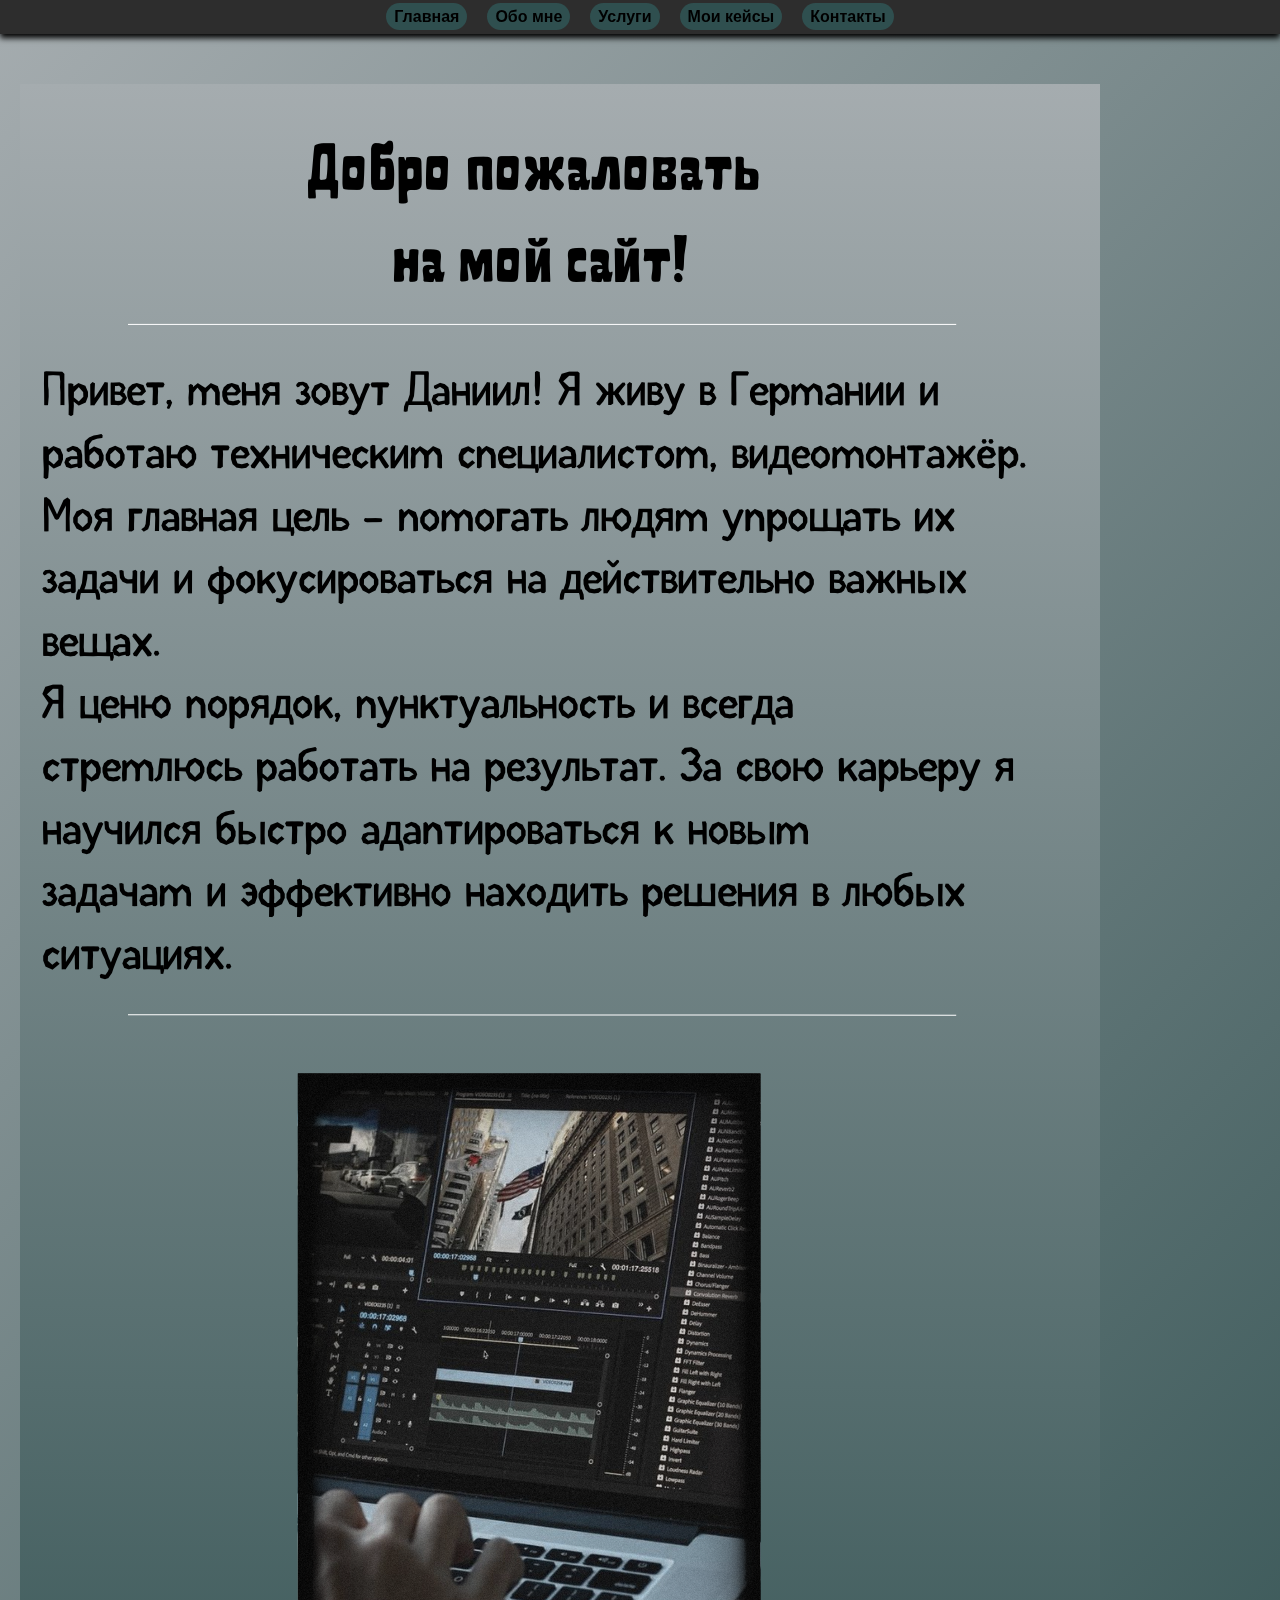
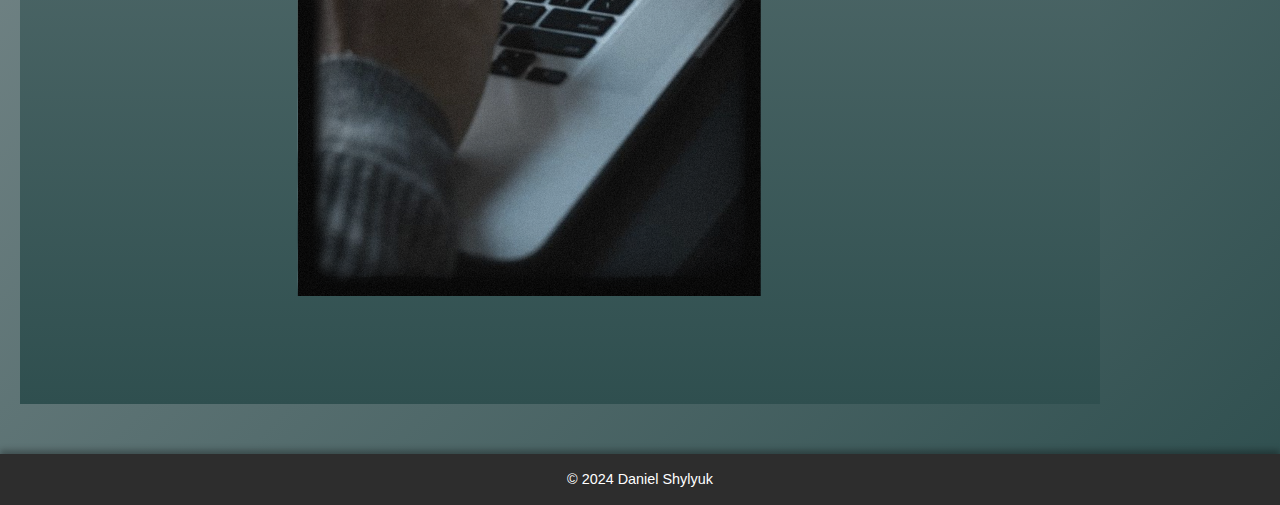
<file: index.html>
<!DOCTYPE html>
<html lang="en">
<head>
    <meta charset="UTF-8">
    <meta name="viewport" content="width=device-width, initial-scale=1.0">
    <title>Главная страница</title>
    <link rel="stylesheet" href="style.css">
</head>
<body>
    <header>
        <nav>
            <ul class="navbar">
                <li><a href="index.html">Главная</a></li>
                <li><a href="about.html">Обо мне</a></li>
                <li><a href="services.html">Услуги</a></li>
                <li><a href="cases.html">Мои кейсы</a></li>
                <li><a href="contacts.html">Контакты</a></li>
            </ul>
        </nav>
    </header>
    <main>
      <!-- Горизонтальная картинка для ПК -->
<img src="images/главная9.png" alt="Картинка для ПК" class="desktop-image">

<!-- Вертикальная картинка для телефона -->
<img src="mobile-image/главная 2.png" alt="Картинка для телефона" class="mobile-image">
       
    </main>
    <footer>
        <p>© 2024 Daniel Shylyuk</p>
    </footer>
</body>
</html>
</file>
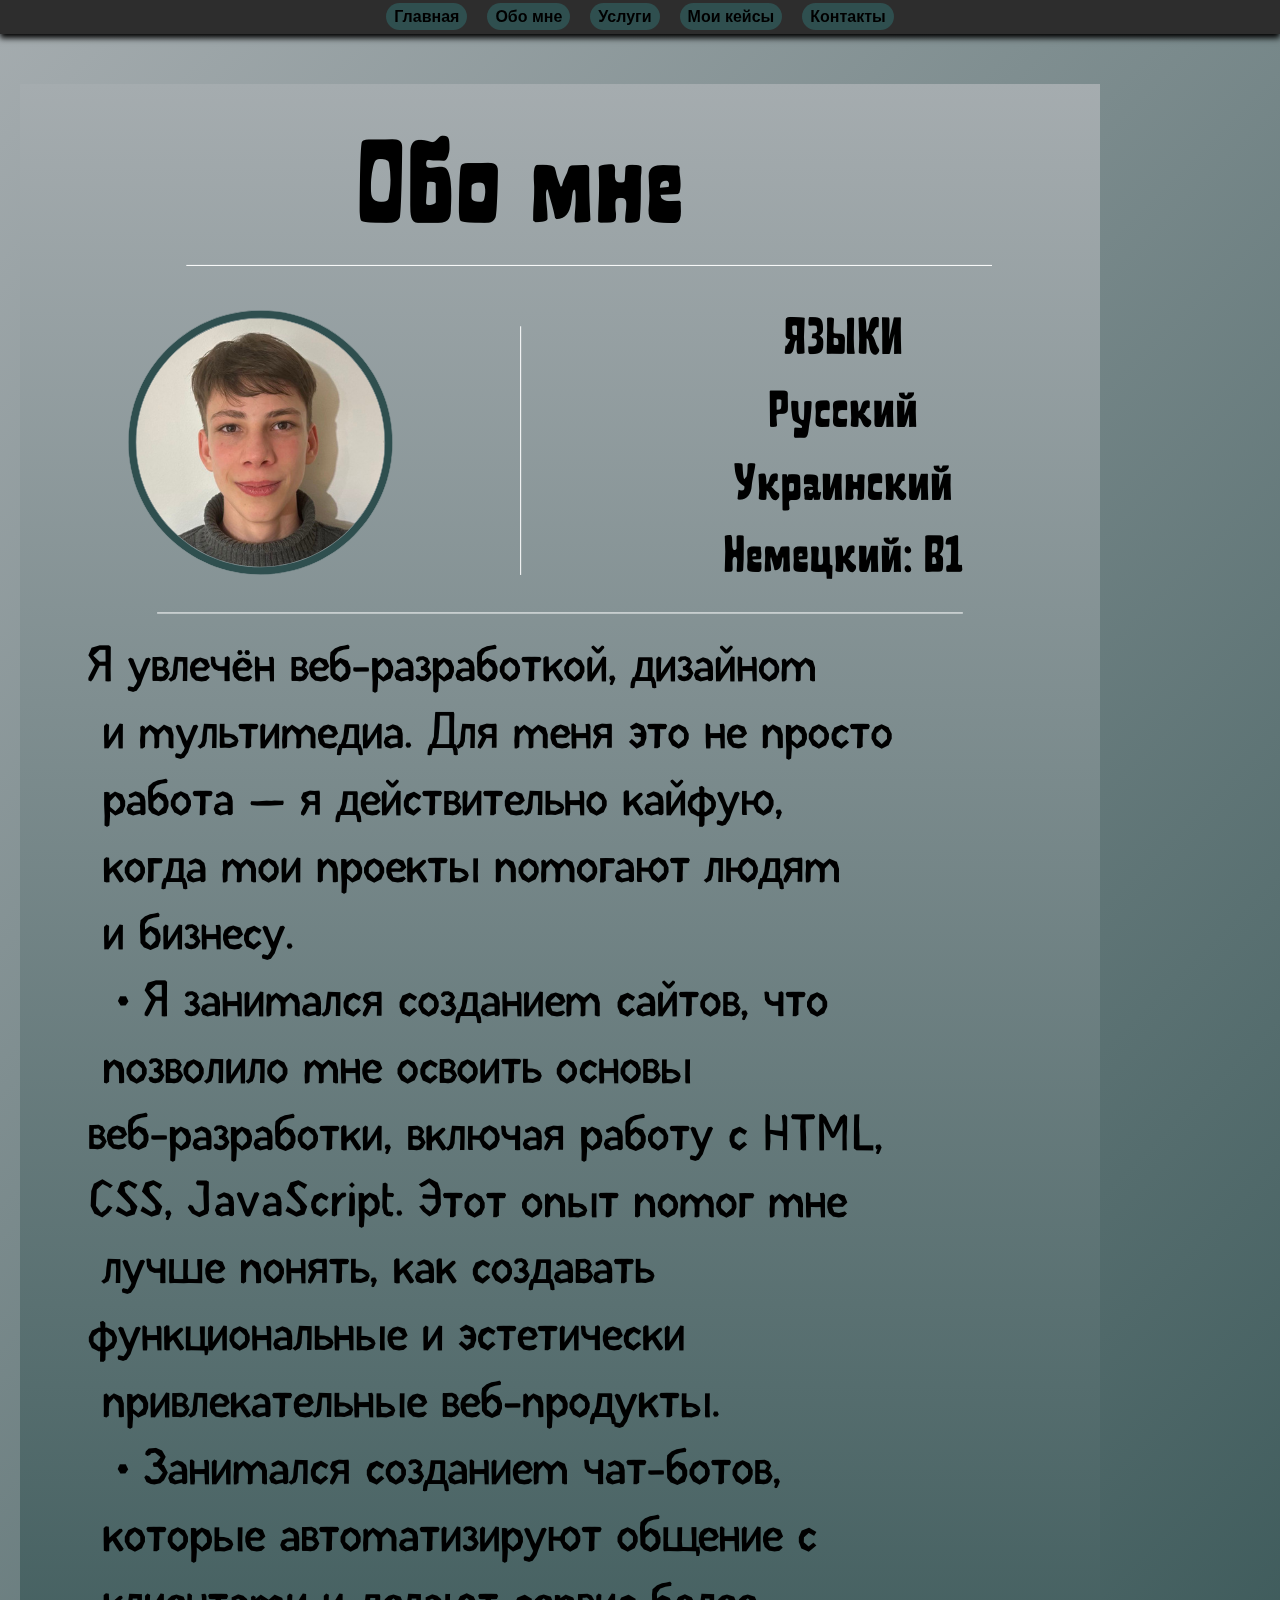
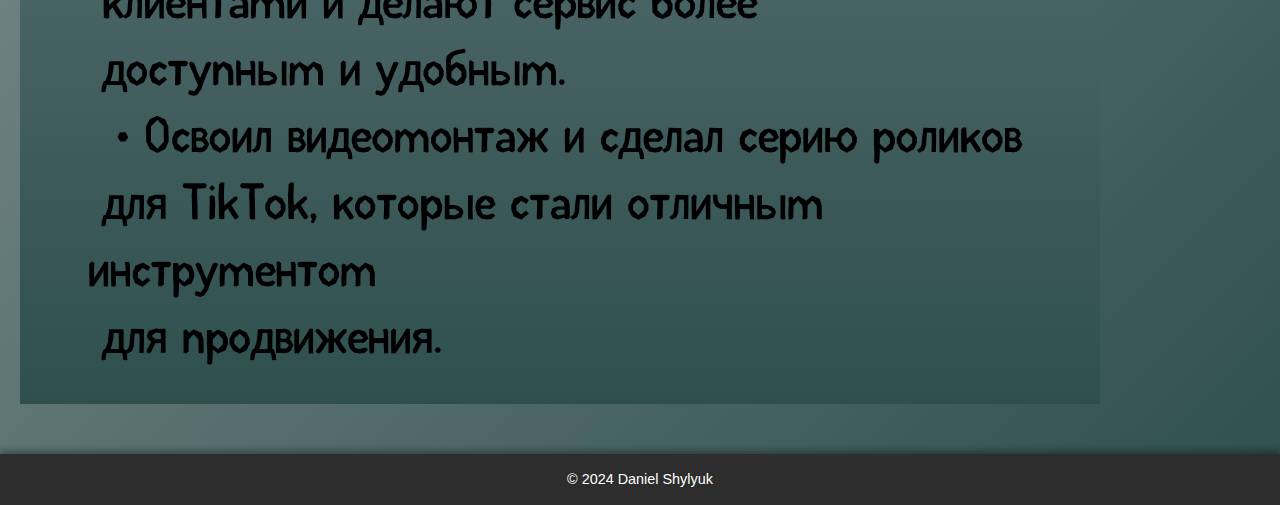
<file: about.html>
<!DOCTYPE html>
<html lang="en">
<head>
    <meta charset="UTF-8">
    <meta name="viewport" content="width=device-width, initial-scale=1.0">
    <title>Обо мне</title>
    <link rel="stylesheet" href="style.css">
</head>
<body>
    <header>
        <nav>
            <ul class="navbar">
                <li><a href="index.html">Главная</a></li>
                <li><a href="about.html">Обо мне</a></li>
                <li><a href="services.html">Услуги</a></li>
                <li><a href="cases.html">Мои кейсы</a></li>
                <li><a href="contacts.html">Контакты</a></li>
            </ul>
        </nav>
    </header>
    <main>
      <!-- Горизонтальная картинка для ПК -->
<img src="images/обо мне9.png" alt="Картинка для ПК" class="desktop-image">

<!-- Вертикальная картинка для телефона -->
<img src="mobile-image/обо мне2.png" alt="Картинка для телефона" class="mobile-image">
       
    </main>
    <footer>
        <p>© 2024 Daniel Shylyuk</p>
    </footer>
</body>
</html>
</file>
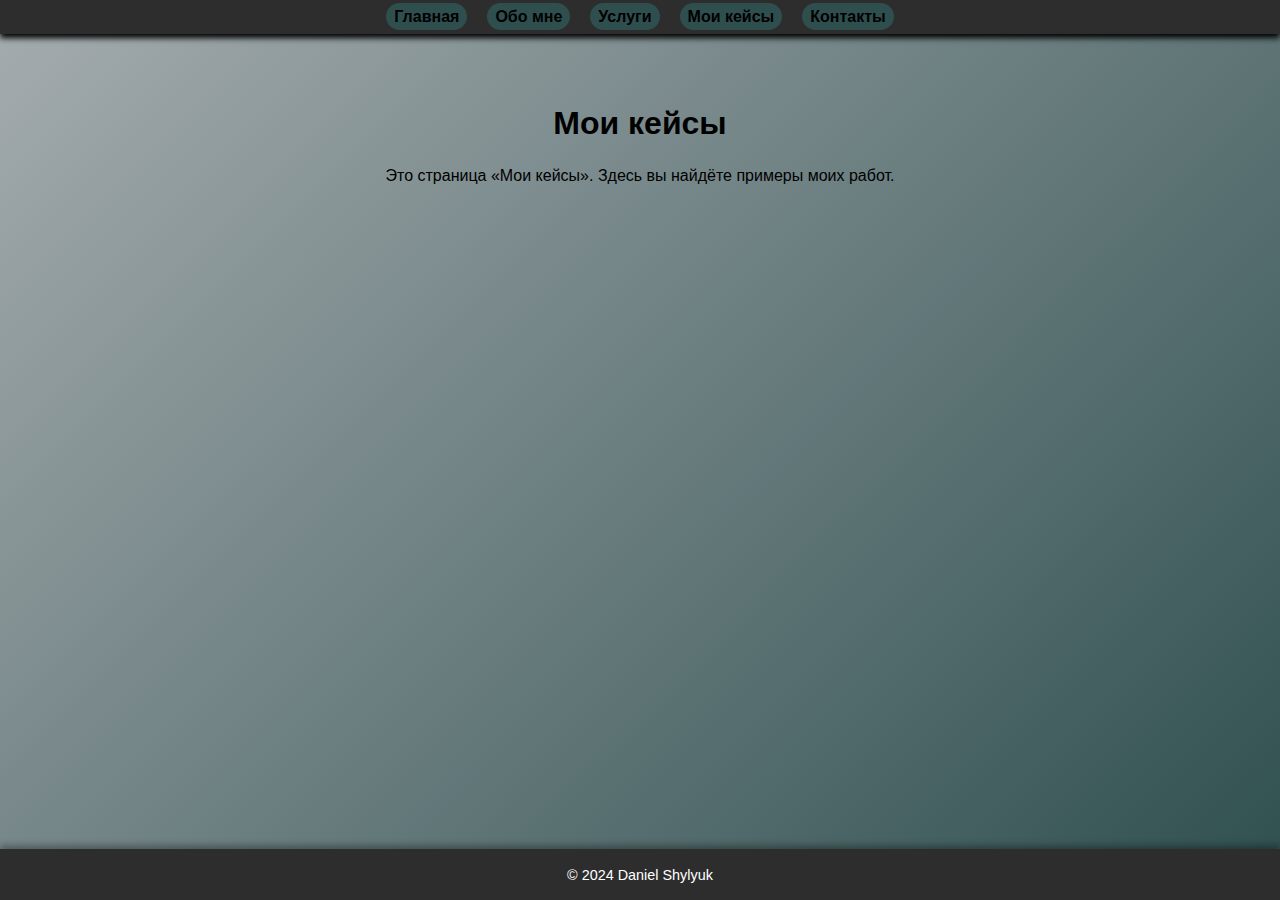
<file: cases.html>
<!DOCTYPE html>
<html lang="en">
<head>
    <meta charset="UTF-8">
    <meta name="viewport" content="width=device-width, initial-scale=1.0">
    <title>Мои кейсы</title>
    <link rel="stylesheet" href="style.css">
</head>
<body>
    <header>
        <nav>
            <ul class="navbar">
                <li><a href="index.html">Главная</a></li>
                <li><a href="about.html">Обо мне</a></li>
                <li><a href="services.html">Услуги</a></li>
                <li><a href="cases.html">Мои кейсы</a></li>
                <li><a href="contacts.html">Контакты</a></li>
            </ul>
        </nav>
    </header>
    <main>
        <h1>Мои кейсы</h1>
        <p>Это страница «Мои кейсы». Здесь вы найдёте примеры моих работ.</p>
    </main>
    <footer>
        <p>© 2024 Daniel Shylyuk</p>
    </footer>
</body>
</html>
</file>
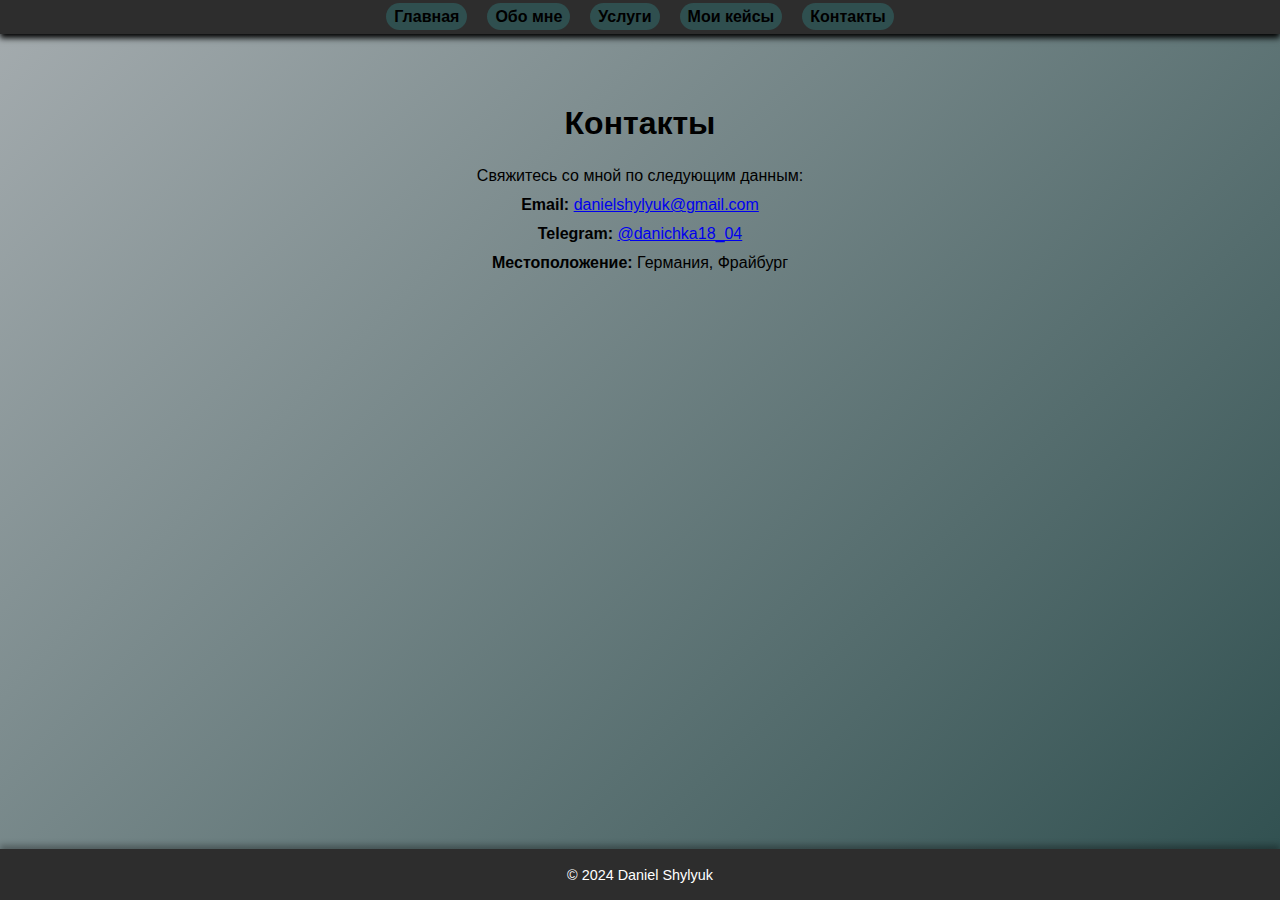
<file: contacts.html>
<!DOCTYPE html>
<html lang="en">
<head>
    <meta charset="UTF-8">
    <meta name="viewport" content="width=device-width, initial-scale=1.0">
    <title>Контакты</title>
    <link rel="stylesheet" href="style.css">
</head>
<body>
    <header>
        <nav>
            <ul class="navbar">
                <li><a href="index.html">Главная</a></li>
                <li><a href="about.html">Обо мне</a></li>
                <li><a href="services.html">Услуги</a></li>
                <li><a href="cases.html">Мои кейсы</a></li>
                <li><a href="contacts.html">Контакты</a></li>
            </ul>
        </nav>
    </header>
    <main>
        <h1>Контакты</h1>
<p>Свяжитесь со мной по следующим данным:</p>
<div class="contact-info">
    <p><strong>Email:</strong> <a href="mailto:danielshylyuk@gmail.com">danielshylyuk@gmail.com</a></p>
    <p><strong>Telegram:</strong> <a href="https://t.me/danichka18_04" target="_blank">@danichka18_04</a></p>
    <p><strong>Местоположение:</strong> Германия, Фрайбург</p>
</div>
            </li>
        </ul>
    </main>
    <footer>
        <p>© 2024 Daniel Shylyuk</p>
    </footer>
</body>
</html>
</file>
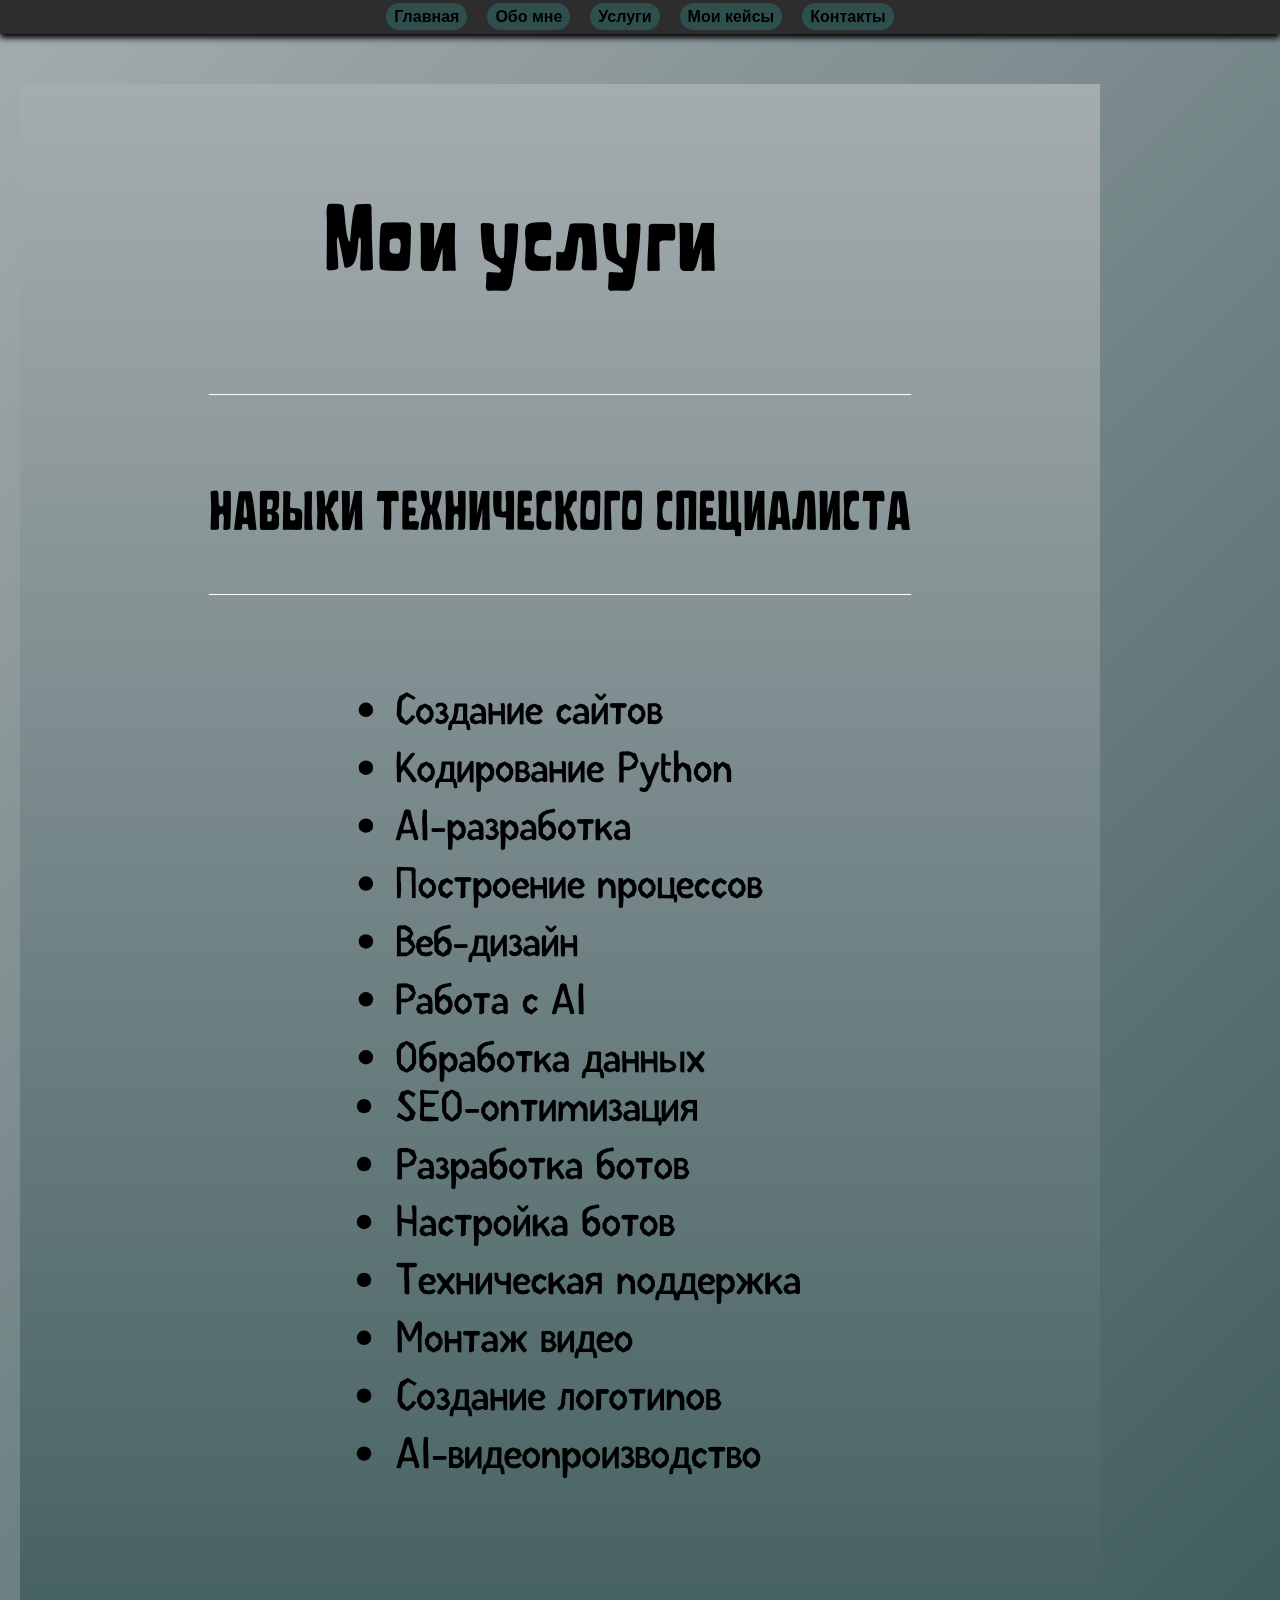
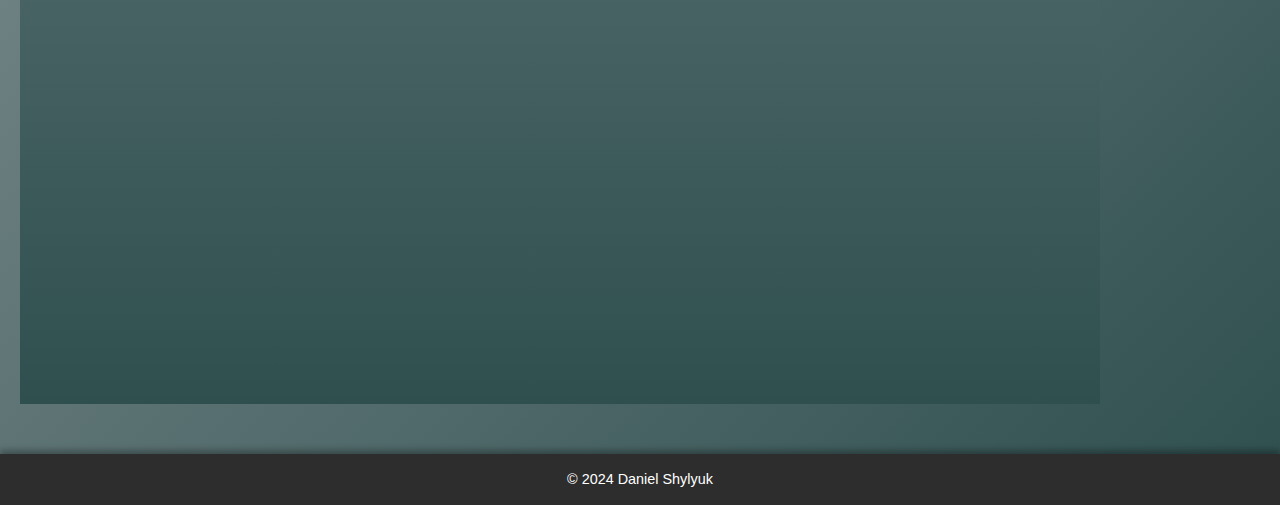
<file: services.html>
<!DOCTYPE html>
<html lang="en">
<head>
    <meta charset="UTF-8">
    <meta name="viewport" content="width=device-width, initial-scale=1.0">
    <title>Услуги</title>
    <link rel="stylesheet" href="style.css">
</head>
<body>
    <header>
        <nav>
            <ul class="navbar">
                <li><a href="index.html">Главная</a></li>
                <li><a href="about.html">Обо мне</a></li>
                <li><a href="services.html">Услуги</a></li>
                <li><a href="cases.html">Мои кейсы</a></li>
                <li><a href="contacts.html">Контакты</a></li>
            </ul>
        </nav>
    </header>
    <main>
       <!-- Горизонтальная картинка для ПК -->
<img src="images/услуги9.png" alt="Картинка для ПК" class="desktop-image">

<!-- Вертикальная картинка для телефона -->
<img src="mobile-image/услуги 2.png" alt="Картинка для телефона" class="mobile-image">
        
    </main>
    <footer>
        <p>© 2024 Daniel Shylyuk </p>
    </footer>
</body>
</html>
</file>
<file: style.css>
/* Общие стили */
body {
    font-family: 'Roboto', sans-serif;
    margin: 0;
    padding: 0;
    background: linear-gradient(135deg, #A5ACAF, #2F4F4F);
    color: #000000;
    text-align: center;
    min-height: 100vh;
    display: flex;
    flex-direction: column;
}

/* Стили для хедера и навигации */
header {
    background:   #2D2D2D;
    padding: 8px 0; /* Уменьшен отступ у хедера */
    position: sticky;
    top: 0;
    z-index: 1000;
    box-shadow: 0px 4px 6px rgb(0, 0, 0);
}

.navbar {
    list-style: none;
    margin: 0;
    padding: 0;
    display: flex;
    justify-content: center;
    align-items: center;
    gap: 20px;
    flex-wrap: wrap; /* Элементы меню переходят на новую строку при необходимости */
}

.navbar li a {
    text-decoration: none;
    color: #000000;
    font-weight: bold;
    padding: 5px 8px; /* Уменьшен размер кнопок */
    border-radius: 30px;
    transition: all 0.3s ease;
    background: #2F4F4F
}

.navbar li a:hover {
    background: rgba(0, 0, 0, 0.3);
    transform: scale(1.1);
    color: #fff;
}

/* Главный блок страницы */
main {
    flex: 1;
    padding: 50px 20px;
}

main h1 {
    font-size: 2rem; /* Уменьшен размер заголовка */
    margin-bottom: 20px;
    animation: fadeIn 2s ease-in-out;
}

main p {
    font-size: 1rem; /* Уменьшен размер текста */
    line-height: 1.8;
    max-width: 800px;
    margin: 0 auto;
    animation: fadeIn 2.5s ease-in-out;
}

/* Стили для футера */
footer {
    background: #2D2D2D;
    padding: 3px;
    color: #ffffff;
    font-size: 0.9rem;
    text-align: center;
    box-shadow: 0px -4px 6px rgba(0, 0, 0, 0.3);
}

/* Кнопки */
button, a.button {
    background: linear-gradient(135deg, #2F4F4F, #2F4F4F);
    color: #ffffff;
    border: none;
    border-radius: 30px;
    padding: 8px 10px; /* Уменьшены отступы */
    font-size: 14px; /* Уменьшен размер текста кнопок */
    font-weight: bold;
    cursor: pointer;
    text-decoration: none;
    transition: all 0.3s ease;
    box-shadow: 0px 4px 6px rgba(0, 0, 0, 0.3);
}

button:hover, a.button:hover {
    transform: scale(1.1);
    background: linear-gradient(135deg, #0088f8, #004db1);
    box-shadow: 0px 6px 10px rgba(0, 0, 0, 0.4);
}
.buttons-container {
    display: flex;
    flex-wrap: wrap;
    justify-content: center; /* Выравнивание кнопок по горизонтали */
    gap: 10px;
}

/* Анимация */
@keyframes fadeIn {
    from {
        opacity: 0;
        transform: translateY(-20px);
    }
    to {
        opacity: 1;
        transform: translateY(0);
    }
}

/* Общие стили для всех картинок */
img {
    max-width: 100%; /* Убедитесь, что картинки не выходят за пределы контейнера */
    height: auto; /* Пропорциональное масштабирование */
}

/* Картинки для ПК (горизонтальные) */
@media (min-width: 1366px) {
    .mobile-image {
        display: none; /* Скрываем вертикальные картинки на ПК */
    }

    .desktop-image {
        display: block; /* Показываем горизонтальные картинки */
    }
}

/* Картинки для телефона (вертикальные) */
@media (max-width: 1359px) {
    .desktop-image {
        display: none; /* Скрываем горизонтальные картинки на телефонах */
    }

    .mobile-image {
        display: block; /* Показываем вертикальные картинки */
    }
}
</file>
